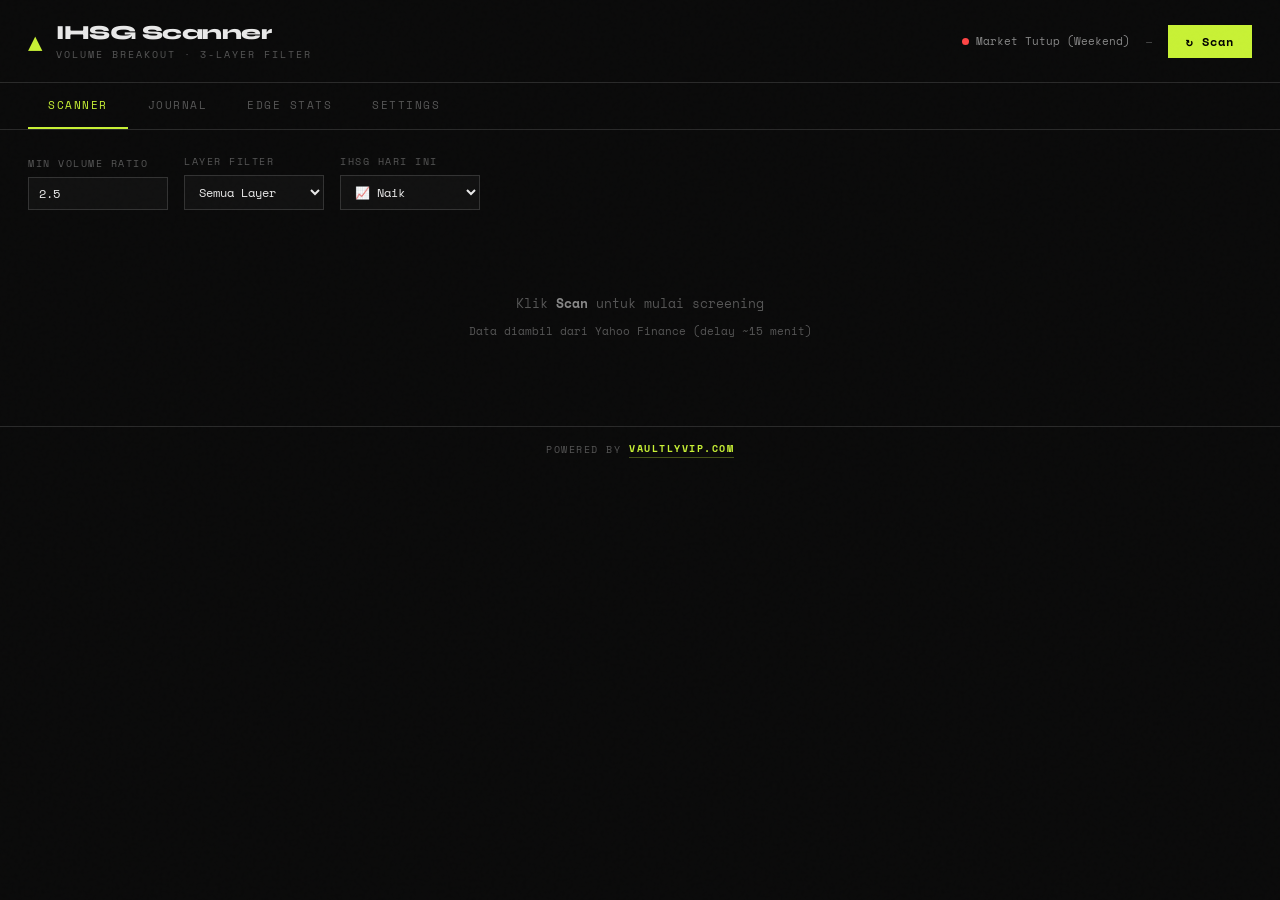
<file: index.html>
<!DOCTYPE html>
<html lang="id">
<head>
  <meta charset="UTF-8" />
  <meta name="viewport" content="width=device-width, initial-scale=1.0" />
  <title>IHSG Scanner — Volume Breakout</title>
  <link rel="preconnect" href="https://fonts.googleapis.com" />
  <link href="https://fonts.googleapis.com/css2?family=Space+Mono:wght@400;700&family=Syne:wght@400;600;800&display=swap" rel="stylesheet" />
  <link rel="stylesheet" href="style.css" />
</head>
<body>

  <div class="grain"></div>

  <header>
    <div class="header-left">
      <span class="logo-mark">▲</span>
      <div>
        <h1>IHSG Scanner</h1>
        <p class="subtitle">Volume Breakout · 3-Layer Filter</p>
      </div>
    </div>
    <div class="header-right">
      <div class="market-status" id="marketStatus">
        <span class="dot"></span>
        <span id="marketStatusText">Checking...</span>
      </div>
      <div class="last-update" id="lastUpdate">—</div>
      <button class="btn-refresh" id="btnRefresh" onclick="runScanner()">
        <span id="refreshIcon">↻</span> Scan
      </button>
    </div>
  </header>

  <nav class="tab-nav">
    <button class="tab active" onclick="switchTab('scanner')">Scanner</button>
    <button class="tab" onclick="switchTab('journal')">Journal</button>
    <button class="tab" onclick="switchTab('edge')">Edge Stats</button>
    <button class="tab" onclick="switchTab('settings')">Settings</button>
  </nav>

  <!-- SCANNER TAB -->
  <div class="tab-content active" id="tab-scanner">
    <div class="filter-bar">
      <div class="filter-group">
        <label>Min Volume Ratio</label>
        <input type="number" id="minVolumeRatio" value="2.5" step="0.1" min="1" />
      </div>
      <div class="filter-group">
        <label>Layer Filter</label>
        <select id="layerFilter">
          <option value="all">Semua Layer</option>
          <option value="3">✅✅✅ 3 Layer</option>
          <option value="2">✅✅ Min 2 Layer</option>
          <option value="1">✅ Min 1 Layer</option>
        </select>
      </div>
      <div class="filter-group">
        <label>IHSG Hari Ini</label>
        <select id="ihsgContext">
          <option value="up">📈 Naik</option>
          <option value="down">📉 Turun</option>
          <option value="flat">➡️ Flat</option>
        </select>
      </div>
    </div>

    <div class="scanner-grid" id="scannerGrid">
      <div class="empty-state">
        <p>Klik <strong>Scan</strong> untuk mulai screening</p>
        <p class="hint">Data diambil dari Yahoo Finance (delay ~15 menit)</p>
      </div>
    </div>
  </div>

  <!-- JOURNAL TAB -->
  <div class="tab-content" id="tab-journal">
    <div class="journal-form">
      <h2>Log Trade</h2>
      <div class="form-row">
        <div class="form-group">
          <label>Ticker</label>
          <input type="text" id="jTicker" placeholder="BBCA" />
        </div>
        <div class="form-group">
          <label>Tanggal</label>
          <input type="date" id="jDate" />
        </div>
        <div class="form-group">
          <label>Entry Price</label>
          <input type="number" id="jEntry" placeholder="0" />
        </div>
        <div class="form-group">
          <label>Exit Price</label>
          <input type="number" id="jExit" placeholder="0" />
        </div>
      </div>
      <div class="form-row">
        <div class="form-group">
          <label>Layer Terpenuhi</label>
          <select id="jLayers">
            <option value="L1+L2+L3">L1 + L2 + L3</option>
            <option value="L1+L2">L1 + L2</option>
            <option value="L1+L3">L1 + L3</option>
            <option value="L1">L1 saja</option>
          </select>
        </div>
        <div class="form-group">
          <label>Volume Ratio saat masuk</label>
          <input type="number" id="jVolRatio" placeholder="2.5" step="0.1" />
        </div>
        <div class="form-group">
          <label>IHSG saat itu</label>
          <select id="jIhsg">
            <option value="up">Naik</option>
            <option value="down">Turun</option>
            <option value="flat">Flat</option>
          </select>
        </div>
      </div>
      <div class="form-group full-width">
        <label>Catatan</label>
        <textarea id="jNotes" placeholder="Kenapa lo masuk? Apa yang terjadi? Pelajaran apa?"></textarea>
      </div>
      <button class="btn-primary" onclick="logTrade()">Simpan Trade</button>
    </div>

    <div class="journal-list" id="journalList">
      <div class="empty-state">Belum ada trade yang dicatat.</div>
    </div>
  </div>

  <!-- EDGE STATS TAB -->
  <div class="tab-content" id="tab-edge">
    <div class="edge-grid" id="edgeGrid">
      <div class="empty-state">Log minimal 10 trade untuk melihat edge statistics.</div>
    </div>
  </div>

  <!-- SETTINGS TAB -->
  <div class="tab-content" id="tab-settings">
    <div class="settings-section">
      <h2>Tambah Ticker Manual</h2>
      <p class="hint">Saham di luar LQ45 yang ingin lo pantau</p>
      <div class="ticker-input-row">
        <input type="text" id="newTicker" placeholder="Contoh: GOTO" />
        <button class="btn-primary" onclick="addCustomTicker()">Tambah</button>
      </div>
      <div class="custom-tickers" id="customTickers"></div>
    </div>

    <div class="settings-section">
      <h2>Google Sheets Integration</h2>
      <p class="hint">Paste URL Google Apps Script lo di sini untuk sync journal ke cloud</p>
      <input type="text" id="sheetsUrl" placeholder="https://script.google.com/macros/s/..." />
      <button class="btn-primary" onclick="saveSheetsUrl()">Simpan URL</button>
      <div id="sheetsStatus" class="sheets-status"></div>
    </div>

    <div class="settings-section">
      <h2>LQ45 Default List</h2>
      <p class="hint">Ini daftar saham yang di-scan secara default</p>
      <div class="ticker-grid" id="defaultTickers"></div>
    </div>

    <div class="settings-section danger-zone">
      <h2>Reset Data</h2>
      <p class="hint">Hapus semua data journal dari browser ini</p>
      <button class="btn-danger" onclick="resetData()">Reset Semua Data</button>
    </div>
  </div>

  <script src="stocks.js"></script>
  <script src="scanner.js"></script>
  <script src="journal.js"></script>
  <script src="sheets.js"></script>
  <script src="app.js"></script>

  <footer style="
    border-top: 1px solid #2a2a2a;
    padding: 14px 28px;
    display: flex;
    align-items: center;
    justify-content: center;
    gap: 8px;
    background: #0a0a0a;
    font-family: 'Space Mono', monospace;
    font-size: 10px;
    color: #555;
    letter-spacing: 1.5px;
    text-transform: uppercase;
  ">
    <span>Powered by</span>
    <a
      href="https://vaultlyvip.com"
      target="_blank"
      rel="noopener noreferrer"
      style="
        color: #c8f135;
        text-decoration: none;
        font-weight: 700;
        letter-spacing: 1.5px;
        border-bottom: 1px solid rgba(200,241,53,0.3);
        padding-bottom: 1px;
        transition: color 0.15s, border-color 0.15s;
      "
      onmouseover="this.style.color='#a8d020';this.style.borderColor='rgba(168,208,32,0.5)'"
      onmouseout="this.style.color='#c8f135';this.style.borderColor='rgba(200,241,53,0.3)'"
    >VaultlyVIP.com</a>
  </footer>

</body>
</html>
</file>
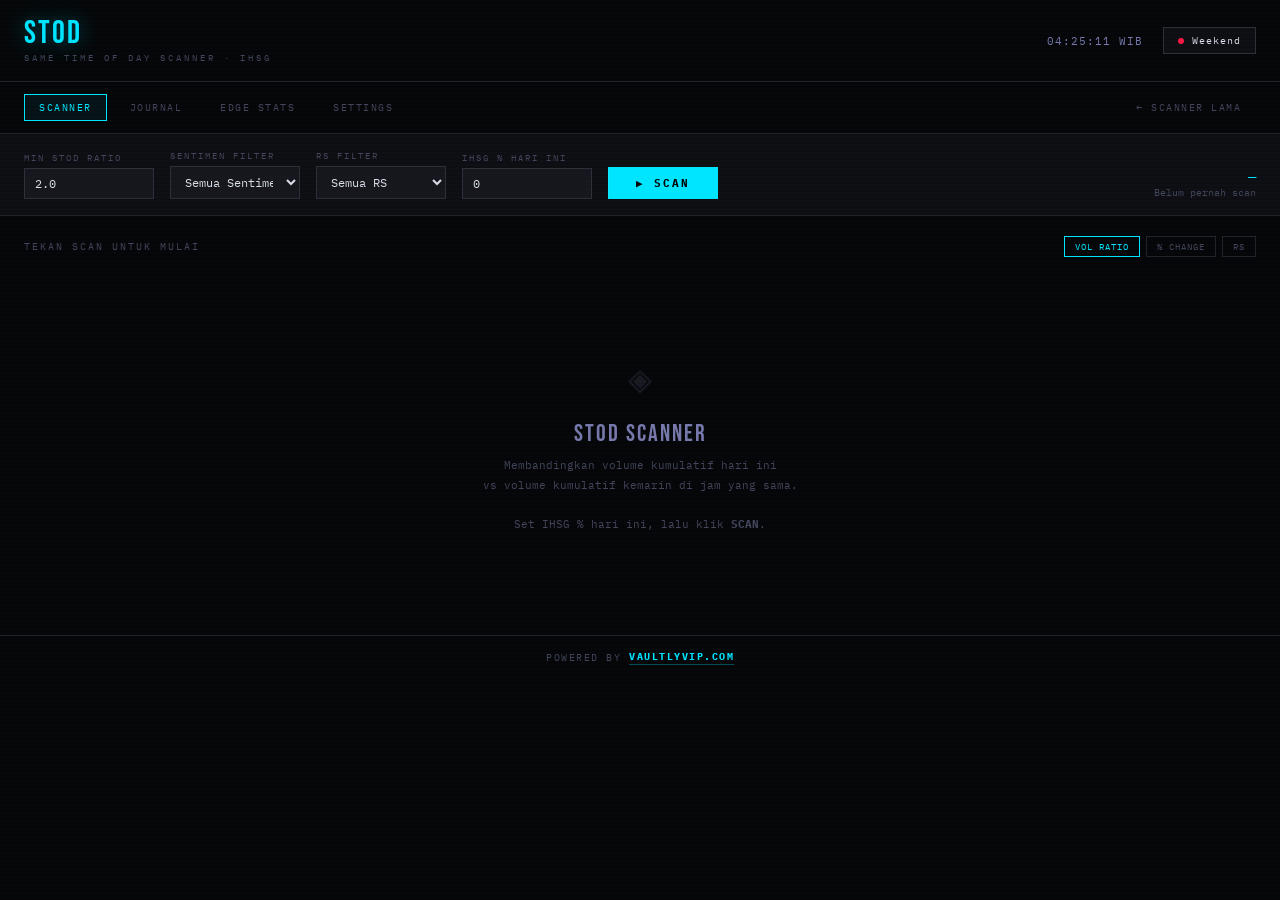
<file: stod.html>
<!DOCTYPE html>
<html lang="id">
<head>
  <meta charset="UTF-8" />
  <meta name="viewport" content="width=device-width, initial-scale=1.0" />
  <title>STOD Scanner — Same Time of Day</title>
  <link rel="preconnect" href="https://fonts.googleapis.com" />
  <link href="https://fonts.googleapis.com/css2?family=IBM+Plex+Mono:wght@400;500;700&family=Bebas+Neue&display=swap" rel="stylesheet" />
  <style>
    :root {
      --bg: #060608;
      --bg2: #0e0e12;
      --bg3: #16161c;
      --bg4: #1e1e26;
      --border: #222228;
      --border2: #2e2e38;
      --text: #dddde8;
      --text2: #7777aa;
      --text3: #44445a;
      --accent: #00e5ff;
      --accent2: #00b8cc;
      --green: #00e676;
      --green2: #004d2a;
      --red: #ff1744;
      --red2: #4d0012;
      --yellow: #ffd600;
      --yellow2: #4d4000;
      --orange: #ff6d00;
      --purple: #d500f9;
      --font: 'IBM Plex Mono', monospace;
      --font-display: 'Bebas Neue', sans-serif;
    }

    * { box-sizing: border-box; margin: 0; padding: 0; }

    body {
      background: var(--bg);
      color: var(--text);
      font-family: var(--font);
      font-size: 12px;
      min-height: 100vh;
      overflow-x: hidden;
    }

    /* SCANLINE EFFECT */
    body::before {
      content: '';
      position: fixed;
      inset: 0;
      background: repeating-linear-gradient(
        0deg,
        transparent,
        transparent 2px,
        rgba(0,229,255,0.015) 2px,
        rgba(0,229,255,0.015) 4px
      );
      pointer-events: none;
      z-index: 999;
    }

    /* HEADER */
    header {
      display: flex;
      align-items: center;
      justify-content: space-between;
      padding: 18px 24px;
      border-bottom: 1px solid var(--border);
      background: var(--bg);
      position: sticky;
      top: 0;
      z-index: 100;
    }

    .header-left { display: flex; align-items: center; gap: 16px; }

    .logo {
      font-family: var(--font-display);
      font-size: 32px;
      color: var(--accent);
      letter-spacing: 2px;
      line-height: 1;
      text-shadow: 0 0 20px rgba(0,229,255,0.4);
    }

    .logo-sub {
      font-size: 9px;
      color: var(--text3);
      letter-spacing: 3px;
      text-transform: uppercase;
      margin-top: 2px;
    }

    .header-right {
      display: flex;
      align-items: center;
      gap: 20px;
    }

    .market-pill {
      display: flex;
      align-items: center;
      gap: 8px;
      background: var(--bg2);
      border: 1px solid var(--border2);
      padding: 6px 14px;
      font-size: 10px;
      letter-spacing: 1px;
    }

    .pulse-dot {
      width: 6px;
      height: 6px;
      border-radius: 50%;
      background: var(--text3);
    }
    .pulse-dot.live {
      background: var(--green);
      box-shadow: 0 0 8px var(--green);
      animation: blink 1.5s infinite;
    }
    .pulse-dot.closed { background: var(--red); }
    .pulse-dot.pre { background: var(--yellow); }

    @keyframes blink {
      0%, 100% { opacity: 1; }
      50% { opacity: 0.3; }
    }

    .clock {
      font-size: 11px;
      color: var(--text2);
      letter-spacing: 1px;
    }

    /* NAV */
    .nav-bar {
      display: flex;
      align-items: center;
      justify-content: space-between;
      padding: 12px 24px;
      border-bottom: 1px solid var(--border);
      background: var(--bg);
    }

    .nav-links { display: flex; gap: 8px; }

    .nav-link {
      font-size: 10px;
      letter-spacing: 1.5px;
      text-transform: uppercase;
      color: var(--text3);
      text-decoration: none;
      padding: 6px 14px;
      border: 1px solid transparent;
      transition: all 0.15s;
      cursor: pointer;
      background: none;
      font-family: var(--font);
    }

    .nav-link:hover { color: var(--text2); border-color: var(--border2); }
    .nav-link.active { color: var(--accent); border-color: var(--accent); background: rgba(0,229,255,0.05); }

    /* CONTROLS */
    .controls {
      display: flex;
      align-items: flex-end;
      gap: 16px;
      padding: 16px 24px;
      background: var(--bg2);
      border-bottom: 1px solid var(--border);
      flex-wrap: wrap;
    }

    .ctrl-group {
      display: flex;
      flex-direction: column;
      gap: 5px;
    }

    .ctrl-label {
      font-size: 9px;
      color: var(--text3);
      letter-spacing: 2px;
      text-transform: uppercase;
    }

    .ctrl-group input,
    .ctrl-group select {
      background: var(--bg3);
      border: 1px solid var(--border2);
      color: var(--text);
      font-family: var(--font);
      font-size: 12px;
      padding: 7px 10px;
      outline: none;
      width: 130px;
      transition: border-color 0.15s;
    }

    .ctrl-group input:focus,
    .ctrl-group select:focus { border-color: var(--accent); }

    .btn-scan {
      background: var(--accent);
      color: #000;
      border: none;
      padding: 9px 28px;
      font-family: var(--font);
      font-size: 11px;
      font-weight: 700;
      letter-spacing: 2px;
      text-transform: uppercase;
      cursor: pointer;
      transition: all 0.15s;
      position: relative;
      overflow: hidden;
    }

    .btn-scan::before {
      content: '';
      position: absolute;
      inset: 0;
      background: rgba(255,255,255,0.2);
      transform: translateX(-100%);
      transition: transform 0.3s;
    }

    .btn-scan:hover::before { transform: translateX(0); }
    .btn-scan:hover { background: var(--accent2); }
    .btn-scan.loading { opacity: 0.5; cursor: not-allowed; }

    .scan-meta {
      margin-left: auto;
      text-align: right;
    }

    .scan-meta .scan-time {
      font-size: 10px;
      color: var(--text3);
    }

    .scan-meta .scan-count {
      font-size: 14px;
      color: var(--accent);
      font-weight: 700;
    }

    /* PROGRESS */
    .progress-bar {
      height: 2px;
      background: var(--border);
      display: none;
    }

    .progress-fill {
      height: 100%;
      background: var(--accent);
      width: 0%;
      transition: width 0.3s ease;
      box-shadow: 0 0 8px var(--accent);
    }

    /* MAIN CONTENT */
    .main { padding: 20px 24px; }

    /* TAB PANELS */
    .panel { display: none; }
    .panel.active { display: block; }

    /* RESULTS GRID */
    .results-header {
      display: flex;
      align-items: center;
      justify-content: space-between;
      margin-bottom: 14px;
    }

    .results-title {
      font-size: 10px;
      color: var(--text3);
      letter-spacing: 2px;
      text-transform: uppercase;
    }

    .sort-btns { display: flex; gap: 6px; }

    .sort-btn {
      background: none;
      border: 1px solid var(--border);
      color: var(--text3);
      font-family: var(--font);
      font-size: 9px;
      letter-spacing: 1px;
      padding: 4px 10px;
      cursor: pointer;
      transition: all 0.15s;
      text-transform: uppercase;
    }

    .sort-btn:hover, .sort-btn.active {
      border-color: var(--accent);
      color: var(--accent);
    }

    .results-grid {
      display: grid;
      grid-template-columns: repeat(auto-fill, minmax(320px, 1fr));
      gap: 10px;
    }

    /* STOCK CARD */
    .scard {
      background: var(--bg2);
      border: 1px solid var(--border);
      padding: 0;
      overflow: hidden;
      transition: border-color 0.2s, transform 0.2s;
      animation: cardIn 0.4s ease forwards;
      opacity: 0;
      transform: translateY(10px);
      cursor: default;
    }

    @keyframes cardIn {
      to { opacity: 1; transform: translateY(0); }
    }

    .scard:hover { border-color: var(--border2); transform: translateY(-2px); }

    /* Sentiment border */
    .scard.buying { border-top: 2px solid var(--green); }
    .scard.accumulation { border-top: 2px solid var(--yellow); }
    .scard.selling { border-top: 2px solid var(--red); }
    .scard.distribution { border-top: 2px solid var(--purple); }

    .scard-top {
      display: flex;
      justify-content: space-between;
      align-items: flex-start;
      padding: 14px 16px 10px;
    }

    .scard-ticker {
      font-family: var(--font-display);
      font-size: 28px;
      color: var(--text);
      letter-spacing: 1px;
      line-height: 1;
    }

    .scard-name {
      font-size: 10px;
      color: var(--text3);
      margin-top: 3px;
      max-width: 160px;
      overflow: hidden;
      text-overflow: ellipsis;
      white-space: nowrap;
    }

    .scard-sector {
      font-size: 8px;
      color: var(--text3);
      letter-spacing: 1.5px;
      text-transform: uppercase;
      margin-top: 2px;
    }

    .scard-price-block { text-align: right; }

    .scard-price {
      font-size: 16px;
      font-weight: 700;
      color: var(--text);
    }

    .scard-change {
      font-size: 12px;
      font-weight: 700;
      margin-top: 2px;
    }

    .scard-change.up { color: var(--green); }
    .scard-change.down { color: var(--red); }
    .scard-change.flat { color: var(--text2); }

    /* SENTIMENT BADGE */
    .sentiment-bar {
      padding: 8px 16px;
      display: flex;
      align-items: center;
      justify-content: space-between;
      border-top: 1px solid var(--border);
      border-bottom: 1px solid var(--border);
    }

    .sentiment-badge {
      font-size: 11px;
      font-weight: 700;
      letter-spacing: 1px;
      display: flex;
      align-items: center;
      gap: 6px;
    }

    .sentiment-badge.buying { color: var(--green); }
    .sentiment-badge.accumulation { color: var(--yellow); }
    .sentiment-badge.selling { color: var(--red); }
    .sentiment-badge.distribution { color: var(--purple); }

    .signal-badge {
      font-size: 9px;
      letter-spacing: 1px;
      padding: 2px 8px;
      border: 1px solid;
    }

    .signal-badge.reversal { color: var(--accent); border-color: var(--accent); background: rgba(0,229,255,0.08); }
    .signal-badge.continuation { color: var(--green); border-color: var(--green); background: rgba(0,230,118,0.08); }
    .signal-badge.fading { color: var(--orange); border-color: var(--orange); background: rgba(255,109,0,0.08); }

    /* METRICS ROW */
    .metrics-row {
      display: grid;
      grid-template-columns: repeat(4, 1fr);
      border-bottom: 1px solid var(--border);
    }

    .metric-cell {
      padding: 10px 12px;
      border-right: 1px solid var(--border);
    }

    .metric-cell:last-child { border-right: none; }

    .metric-cell .mlabel {
      font-size: 8px;
      color: var(--text3);
      letter-spacing: 1.5px;
      text-transform: uppercase;
      margin-bottom: 4px;
    }

    .metric-cell .mval {
      font-size: 13px;
      font-weight: 700;
      color: var(--text);
    }

    .metric-cell .mval.accent { color: var(--accent); }
    .metric-cell .mval.green { color: var(--green); }
    .metric-cell .mval.red { color: var(--red); }
    .metric-cell .mval.yellow { color: var(--yellow); }

    /* RS BAR */
    .rs-bar-container {
      padding: 8px 16px;
      border-bottom: 1px solid var(--border);
      display: flex;
      align-items: center;
      gap: 10px;
    }

    .rs-label {
      font-size: 9px;
      color: var(--text3);
      letter-spacing: 1px;
      text-transform: uppercase;
      white-space: nowrap;
      width: 80px;
    }

    .rs-track {
      flex: 1;
      height: 4px;
      background: var(--bg4);
      position: relative;
    }

    .rs-fill {
      position: absolute;
      top: 0;
      height: 100%;
      transition: width 0.6s ease;
    }

    .rs-fill.positive { background: var(--green); left: 50%; }
    .rs-fill.negative { background: var(--red); right: 50%; }

    .rs-center {
      position: absolute;
      left: 50%;
      top: -3px;
      width: 1px;
      height: 10px;
      background: var(--border2);
    }

    .rs-value {
      font-size: 11px;
      font-weight: 700;
      width: 50px;
      text-align: right;
    }

    .rs-value.positive { color: var(--green); }
    .rs-value.negative { color: var(--red); }
    .rs-value.neutral { color: var(--text2); }

    /* STOD COMPARISON */
    .stod-row {
      padding: 8px 16px;
      display: flex;
      align-items: center;
      gap: 8px;
      border-bottom: 1px solid var(--border);
    }

    .stod-label {
      font-size: 9px;
      color: var(--text3);
      letter-spacing: 1px;
      width: 80px;
      text-transform: uppercase;
    }

    .stod-bars {
      flex: 1;
      display: flex;
      flex-direction: column;
      gap: 4px;
    }

    .stod-bar-row {
      display: flex;
      align-items: center;
      gap: 6px;
    }

    .stod-bar-label {
      font-size: 8px;
      color: var(--text3);
      width: 45px;
      text-align: right;
    }

    .stod-bar-track {
      flex: 1;
      height: 5px;
      background: var(--bg4);
      position: relative;
      overflow: hidden;
    }

    .stod-bar-fill {
      height: 100%;
      position: absolute;
      left: 0;
      top: 0;
      transition: width 0.8s ease;
    }

    .stod-bar-fill.today { background: var(--accent); box-shadow: 0 0 6px rgba(0,229,255,0.4); }
    .stod-bar-fill.yesterday { background: var(--text3); }

    .stod-ratio {
      font-size: 13px;
      font-weight: 700;
      color: var(--accent);
      width: 45px;
      text-align: right;
    }

    /* CARD FOOTER */
    .scard-footer {
      padding: 8px 16px;
      display: flex;
      justify-content: space-between;
      align-items: center;
    }

    .layer-dots {
      display: flex;
      gap: 5px;
      align-items: center;
    }

    .ldot {
      width: 8px;
      height: 8px;
      border-radius: 50%;
      border: 1px solid var(--border2);
    }

    .ldot.pass { background: var(--green); border-color: var(--green); }
    .ldot.fail { background: var(--bg4); }
    .ldot.partial { background: var(--yellow); border-color: var(--yellow); }

    .ldot-label { font-size: 9px; color: var(--text3); margin-left: 4px; }

    .log-btn {
      background: transparent;
      border: 1px solid var(--border2);
      color: var(--text3);
      font-family: var(--font);
      font-size: 9px;
      letter-spacing: 1px;
      text-transform: uppercase;
      padding: 5px 12px;
      cursor: pointer;
      transition: all 0.15s;
    }

    .log-btn:hover { border-color: var(--accent); color: var(--accent); }

    /* EMPTY STATE */
    .empty {
      text-align: center;
      padding: 80px 20px;
      color: var(--text3);
      grid-column: 1 / -1;
    }

    .empty .e-icon {
      font-size: 40px;
      margin-bottom: 16px;
      opacity: 0.3;
    }

    .empty .e-title {
      font-family: var(--font-display);
      font-size: 24px;
      color: var(--text2);
      letter-spacing: 2px;
      margin-bottom: 8px;
    }

    .empty .e-sub { font-size: 11px; line-height: 1.8; }

    /* JOURNAL PANEL */
    .journal-form {
      background: var(--bg2);
      border: 1px solid var(--border);
      padding: 24px;
      margin-bottom: 20px;
    }

    .jform-title {
      font-family: var(--font-display);
      font-size: 20px;
      letter-spacing: 2px;
      color: var(--accent);
      margin-bottom: 16px;
    }

    .jform-row {
      display: flex;
      gap: 14px;
      margin-bottom: 12px;
      flex-wrap: wrap;
    }

    .jform-group {
      display: flex;
      flex-direction: column;
      gap: 5px;
      flex: 1;
      min-width: 110px;
    }

    .jform-group.wide { flex: 2; }

    .jform-group label {
      font-size: 9px;
      color: var(--text3);
      letter-spacing: 2px;
      text-transform: uppercase;
    }

    .jform-group input,
    .jform-group select,
    .jform-group textarea {
      background: var(--bg3);
      border: 1px solid var(--border2);
      color: var(--text);
      font-family: var(--font);
      font-size: 12px;
      padding: 8px 10px;
      outline: none;
      transition: border-color 0.15s;
    }

    .jform-group textarea { min-height: 60px; resize: vertical; }
    .jform-group input:focus,
    .jform-group select:focus,
    .jform-group textarea:focus { border-color: var(--accent); }

    .jform-submit {
      background: var(--accent);
      color: #000;
      border: none;
      padding: 9px 24px;
      font-family: var(--font);
      font-size: 10px;
      font-weight: 700;
      letter-spacing: 2px;
      text-transform: uppercase;
      cursor: pointer;
      margin-top: 8px;
      transition: background 0.15s;
    }

    .jform-submit:hover { background: var(--accent2); }

    /* JOURNAL LIST */
    .journal-entries { display: flex; flex-direction: column; gap: 6px; }

    .jentry {
      background: var(--bg2);
      border: 1px solid var(--border);
      padding: 12px 16px;
      display: grid;
      grid-template-columns: 70px 1fr 100px 80px 70px 30px;
      align-items: center;
      gap: 12px;
      animation: cardIn 0.3s ease forwards;
    }

    .jentry-ticker {
      font-family: var(--font-display);
      font-size: 20px;
      color: var(--text);
      letter-spacing: 1px;
    }

    .jentry-info { font-size: 10px; color: var(--text3); line-height: 1.6; }

    .jentry-sentiment {
      font-size: 10px;
      font-weight: 700;
    }

    .jentry-pnl {
      font-size: 14px;
      font-weight: 700;
      text-align: right;
    }

    .jentry-pnl.profit { color: var(--green); }
    .jentry-pnl.loss { color: var(--red); }

    .jentry-layers { font-size: 10px; color: var(--text2); }

    .jentry-del {
      background: none;
      border: 1px solid var(--border);
      color: var(--text3);
      font-size: 12px;
      cursor: pointer;
      padding: 3px 7px;
      transition: all 0.15s;
    }

    .jentry-del:hover { border-color: var(--red); color: var(--red); }

    /* EDGE PANEL */
    .edge-grid {
      display: grid;
      grid-template-columns: repeat(auto-fill, minmax(260px, 1fr));
      gap: 14px;
    }

    .ecard {
      background: var(--bg2);
      border: 1px solid var(--border);
      padding: 20px;
    }

    .ecard-title {
      font-size: 9px;
      color: var(--text3);
      letter-spacing: 2px;
      text-transform: uppercase;
      margin-bottom: 14px;
    }

    .erow {
      display: flex;
      justify-content: space-between;
      align-items: center;
      padding: 6px 0;
      border-bottom: 1px solid var(--border);
    }

    .erow:last-child { border-bottom: none; }
    .erow-label { font-size: 11px; color: var(--text2); }

    .erow-val {
      font-size: 14px;
      font-weight: 700;
    }

    .erow-val.pos { color: var(--green); }
    .erow-val.neg { color: var(--red); }
    .erow-val.neu { color: var(--text); }

    .ebar {
      height: 3px;
      background: var(--bg4);
      margin-top: 10px;
      overflow: hidden;
    }

    .ebar-fill {
      height: 100%;
      background: var(--green);
      transition: width 0.8s ease;
    }

    /* SETTINGS PANEL */
    .settings-block {
      background: var(--bg2);
      border: 1px solid var(--border);
      padding: 24px;
      margin-bottom: 14px;
    }

    .settings-block h3 {
      font-family: var(--font-display);
      font-size: 18px;
      letter-spacing: 2px;
      color: var(--text);
      margin-bottom: 6px;
    }

    .settings-block .sdesc {
      font-size: 10px;
      color: var(--text3);
      margin-bottom: 14px;
      line-height: 1.6;
    }

    .sticker-row {
      display: flex;
      gap: 8px;
      margin-bottom: 12px;
    }

    .sticker-row input {
      background: var(--bg3);
      border: 1px solid var(--border2);
      color: var(--text);
      font-family: var(--font);
      font-size: 12px;
      padding: 7px 10px;
      outline: none;
      width: 180px;
      text-transform: uppercase;
    }

    .sticker-row input:focus { border-color: var(--accent); }

    .sbtn {
      background: var(--accent);
      color: #000;
      border: none;
      padding: 7px 18px;
      font-family: var(--font);
      font-size: 10px;
      font-weight: 700;
      letter-spacing: 1px;
      cursor: pointer;
      text-transform: uppercase;
    }

    .sbtn:hover { background: var(--accent2); }

    .sbtn-danger {
      background: transparent;
      border: 1px solid var(--red);
      color: var(--red);
      padding: 7px 18px;
      font-family: var(--font);
      font-size: 10px;
      font-weight: 700;
      letter-spacing: 1px;
      cursor: pointer;
      text-transform: uppercase;
      transition: all 0.15s;
    }

    .sbtn-danger:hover { background: var(--red); color: #000; }

    .custom-tags {
      display: flex;
      flex-wrap: wrap;
      gap: 6px;
      margin-top: 10px;
    }

    .ctag {
      background: var(--bg3);
      border: 1px solid var(--border2);
      padding: 3px 10px;
      font-size: 10px;
      color: var(--accent);
      display: flex;
      align-items: center;
      gap: 8px;
    }

    .ctag button {
      background: none;
      border: none;
      color: var(--text3);
      cursor: pointer;
      font-size: 13px;
      line-height: 1;
      padding: 0;
    }

    .ctag button:hover { color: var(--red); }

    .lq-chips {
      display: flex;
      flex-wrap: wrap;
      gap: 5px;
      margin-top: 10px;
    }

    .lq-chip {
      background: var(--bg3);
      border: 1px solid var(--border);
      padding: 2px 8px;
      font-size: 9px;
      color: var(--text3);
    }

    .sheets-input {
      background: var(--bg3);
      border: 1px solid var(--border2);
      color: var(--text);
      font-family: var(--font);
      font-size: 11px;
      padding: 8px 10px;
      outline: none;
      width: 100%;
      margin-bottom: 10px;
    }

    .sheets-input:focus { border-color: var(--accent); }

    .sheets-status {
      font-size: 10px;
      padding: 6px 10px;
      margin-top: 6px;
    }

    .sheets-status.ok { color: var(--green); background: rgba(0,230,118,0.07); border: 1px solid rgba(0,230,118,0.2); }
    .sheets-status.err { color: var(--red); background: rgba(255,23,68,0.07); border: 1px solid rgba(255,23,68,0.2); }

    /* TOAST */
    .toast {
      position: fixed;
      bottom: 20px;
      right: 20px;
      background: var(--bg2);
      border: 1px solid var(--border2);
      padding: 10px 18px;
      font-size: 11px;
      z-index: 9999;
      animation: toastIn 0.3s ease;
      max-width: 320px;
      letter-spacing: 0.5px;
    }

    .toast.success { border-left: 3px solid var(--green); color: var(--green); }
    .toast.error { border-left: 3px solid var(--red); color: var(--red); }
    .toast.info { border-left: 3px solid var(--accent); color: var(--accent); }

    @keyframes toastIn {
      from { transform: translateX(20px); opacity: 0; }
      to { transform: translateX(0); opacity: 1; }
    }

    /* SCROLLBAR */
    ::-webkit-scrollbar { width: 3px; }
    ::-webkit-scrollbar-track { background: var(--bg); }
    ::-webkit-scrollbar-thumb { background: var(--border2); }

    @media (max-width: 600px) {
      header { padding: 12px 16px; }
      .controls { padding: 12px 16px; }
      .main { padding: 14px 16px; }
      .results-grid { grid-template-columns: 1fr; }
      .metrics-row { grid-template-columns: repeat(2, 1fr); }
      .jentry { grid-template-columns: 60px 1fr 60px 25px; }
    }
  </style>
</head>
<body>

  <header>
    <div class="header-left">
      <div>
        <div class="logo">STOD</div>
        <div class="logo-sub">Same Time of Day Scanner · IHSG</div>
      </div>
    </div>
    <div class="header-right">
      <div class="clock" id="clockDisplay">00:00:00 WIB</div>
      <div class="market-pill">
        <div class="pulse-dot" id="mDot"></div>
        <span id="mStatus">Checking...</span>
      </div>
    </div>
  </header>

  <nav class="nav-bar">
    <div class="nav-links">
      <button class="nav-link active" onclick="switchPanel('scanner')">Scanner</button>
      <button class="nav-link" onclick="switchPanel('journal')">Journal</button>
      <button class="nav-link" onclick="switchPanel('edge')">Edge Stats</button>
      <button class="nav-link" onclick="switchPanel('settings')">Settings</button>
    </div>
    <a href="index.html" class="nav-link" style="color:var(--text3)">← Scanner Lama</a>
  </nav>

  <div class="controls">
    <div class="ctrl-group">
      <div class="ctrl-label">Min STOD Ratio</div>
      <input type="number" id="minRatio" value="2.0" step="0.1" min="1.0" />
    </div>
    <div class="ctrl-group">
      <div class="ctrl-label">Sentimen Filter</div>
      <select id="sentFilter">
        <option value="all">Semua Sentimen</option>
        <option value="buying">🟢 Buying Pressure</option>
        <option value="accumulation">🟡 Accumulation</option>
        <option value="selling">🔴 Selling Pressure</option>
        <option value="distribution">⚫ Distribution</option>
      </select>
    </div>
    <div class="ctrl-group">
      <div class="ctrl-label">RS Filter</div>
      <select id="rsFilter">
        <option value="all">Semua RS</option>
        <option value="outperform">💪 Outperform saja</option>
        <option value="positive">RS Positif</option>
      </select>
    </div>
    <div class="ctrl-group">
      <div class="ctrl-label">IHSG % hari ini</div>
      <input type="number" id="ihsgPct" value="0" step="0.01" placeholder="0.00" />
    </div>
    <button class="btn-scan" id="btnScan" onclick="runSTOD()">
      ▶ SCAN
    </button>
    <div class="scan-meta">
      <div class="scan-count" id="scanCount">—</div>
      <div class="scan-time" id="scanTime">Belum pernah scan</div>
    </div>
  </div>

  <div class="progress-bar" id="progressBar">
    <div class="progress-fill" id="progressFill"></div>
  </div>

  <div class="main">

    <!-- SCANNER PANEL -->
    <div class="panel active" id="panel-scanner">
      <div class="results-header">
        <div class="results-title" id="resultsTitle">Tekan SCAN untuk mulai</div>
        <div class="sort-btns">
          <button class="sort-btn active" onclick="sortResults('ratio')" id="sort-ratio">Vol Ratio</button>
          <button class="sort-btn" onclick="sortResults('change')" id="sort-change">% Change</button>
          <button class="sort-btn" onclick="sortResults('rs')" id="sort-rs">RS</button>
        </div>
      </div>
      <div class="results-grid" id="resultsGrid">
        <div class="empty">
          <div class="e-icon">◈</div>
          <div class="e-title">STOD SCANNER</div>
          <div class="e-sub">
            Membandingkan volume kumulatif hari ini<br>
            vs volume kumulatif kemarin di jam yang sama.<br><br>
            Set IHSG % hari ini, lalu klik <strong>SCAN</strong>.
          </div>
        </div>
      </div>
    </div>

    <!-- JOURNAL PANEL -->
    <div class="panel" id="panel-journal">
      <div class="journal-form">
        <div class="jform-title">LOG TRADE</div>
        <div class="jform-row">
          <div class="jform-group">
            <label>Ticker</label>
            <input type="text" id="jTicker" placeholder="BBCA" />
          </div>
          <div class="jform-group">
            <label>Tanggal</label>
            <input type="date" id="jDate" />
          </div>
          <div class="jform-group">
            <label>Entry</label>
            <input type="number" id="jEntry" placeholder="0" />
          </div>
          <div class="jform-group">
            <label>Exit</label>
            <input type="number" id="jExit" placeholder="0" />
          </div>
        </div>
        <div class="jform-row">
          <div class="jform-group">
            <label>Sentimen saat masuk</label>
            <select id="jSentimen">
              <option value="buying">🟢 Buying Pressure</option>
              <option value="accumulation">🟡 Accumulation</option>
              <option value="selling">🔴 Selling Pressure</option>
              <option value="distribution">⚫ Distribution</option>
            </select>
          </div>
          <div class="jform-group">
            <label>STOD Ratio</label>
            <input type="number" id="jRatio" placeholder="2.5" step="0.1" />
          </div>
          <div class="jform-group">
            <label>RS vs IHSG</label>
            <input type="number" id="jRS" placeholder="1.5" step="0.1" />
          </div>
          <div class="jform-group">
            <label>Signal</label>
            <select id="jSignal">
              <option value="reversal">⚡ Reversal</option>
              <option value="continuation">🔥 Continuation</option>
              <option value="fading">⚠️ Fading</option>
              <option value="none">— None</option>
            </select>
          </div>
        </div>
        <div class="jform-row">
          <div class="jform-group wide">
            <label>Catatan</label>
            <textarea id="jNotes" placeholder="Kenapa masuk? Apa yang terjadi?"></textarea>
          </div>
        </div>
        <button class="jform-submit" onclick="logTrade()">SIMPAN TRADE</button>
      </div>
      <div class="journal-entries" id="journalEntries">
        <div class="empty" style="padding:40px 0">
          <div class="e-sub">Belum ada trade yang dicatat.</div>
        </div>
      </div>
    </div>

    <!-- EDGE PANEL -->
    <div class="panel" id="panel-edge">
      <div class="edge-grid" id="edgeGrid">
        <div class="empty" style="padding:60px 0;grid-column:1/-1">
          <div class="e-sub">Log minimal 5 trade untuk melihat edge statistics.</div>
        </div>
      </div>
    </div>

    <!-- SETTINGS PANEL -->
    <div class="panel" id="panel-settings">
      <div class="settings-block">
        <h3>TAMBAH TICKER MANUAL</h3>
        <div class="sdesc">Saham di luar LQ45 yang ingin lo pantau secara khusus.</div>
        <div class="sticker-row">
          <input type="text" id="newTicker" placeholder="Contoh: GOTO" />
          <button class="sbtn" onclick="addTicker()">+ Tambah</button>
        </div>
        <div class="custom-tags" id="customTags"></div>
      </div>

      <div class="settings-block">
        <h3>GOOGLE SHEETS SYNC</h3>
        <div class="sdesc">Paste URL Google Apps Script untuk backup journal ke cloud. Lihat SHEETS_SETUP.md untuk panduan lengkap.</div>
        <input type="text" class="sheets-input" id="sheetsUrl" placeholder="https://script.google.com/macros/s/..." />
        <button class="sbtn" onclick="saveSheets()">Simpan URL</button>
        <div class="sheets-status" id="sheetsStatus"></div>
      </div>

      <div class="settings-block">
        <h3>LQ45 DEFAULT LIST</h3>
        <div class="sdesc">45 saham paling liquid di IHSG yang di-scan secara default.</div>
        <div class="lq-chips" id="lqChips"></div>
      </div>

      <div class="settings-block" style="border-color:rgba(255,23,68,0.2)">
        <h3>RESET DATA</h3>
        <div class="sdesc">Hapus semua data journal dari browser ini. Tidak bisa di-undo.</div>
        <button class="sbtn-danger" onclick="resetAll()">Reset Semua Data</button>
      </div>
    </div>

  </div>

  <script>
  // ============================================
  // LQ45 LIST
  // ============================================
  const LQ45 = [
    { ticker: "AALI", name: "Astra Agro Lestari", sector: "Agriculture" },
    { ticker: "ADRO", name: "Adaro Energy", sector: "Mining" },
    { ticker: "AKRA", name: "AKR Corporindo", sector: "Trade" },
    { ticker: "AMRT", name: "Sumber Alfaria Trijaya", sector: "Trade" },
    { ticker: "ANTM", name: "Aneka Tambang", sector: "Mining" },
    { ticker: "ASII", name: "Astra International", sector: "Automotive" },
    { ticker: "BBCA", name: "Bank Central Asia", sector: "Finance" },
    { ticker: "BBNI", name: "Bank Negara Indonesia", sector: "Finance" },
    { ticker: "BBRI", name: "Bank Rakyat Indonesia", sector: "Finance" },
    { ticker: "BBTN", name: "Bank Tabungan Negara", sector: "Finance" },
    { ticker: "BFIN", name: "BFI Finance Indonesia", sector: "Finance" },
    { ticker: "BMRI", name: "Bank Mandiri", sector: "Finance" },
    { ticker: "BRIS", name: "Bank Syariah Indonesia", sector: "Finance" },
    { ticker: "BRPT", name: "Barito Pacific", sector: "Chemical" },
    { ticker: "CPIN", name: "Charoen Pokphand Indonesia", sector: "Agriculture" },
    { ticker: "EMTK", name: "Elang Mahkota Teknologi", sector: "Technology" },
    { ticker: "ESSA", name: "PT Essa Industries", sector: "Chemical" },
    { ticker: "EXCL", name: "XL Axiata", sector: "Telecom" },
    { ticker: "GGRM", name: "Gudang Garam", sector: "Consumer" },
    { ticker: "GOTO", name: "GoTo Gojek Tokopedia", sector: "Technology" },
    { ticker: "HMSP", name: "HM Sampoerna", sector: "Consumer" },
    { ticker: "HRUM", name: "Harum Energy", sector: "Mining" },
    { ticker: "ICBP", name: "Indofood CBP Sukses Makmur", sector: "Consumer" },
    { ticker: "INCO", name: "Vale Indonesia", sector: "Mining" },
    { ticker: "INDF", name: "Indofood Sukses Makmur", sector: "Consumer" },
    { ticker: "INKP", name: "Indah Kiat Pulp & Paper", sector: "Industry" },
    { ticker: "INTP", name: "Indocement Tunggal Prakarsa", sector: "Industry" },
    { ticker: "ITMG", name: "Indo Tambangraya Megah", sector: "Mining" },
    { ticker: "JPFA", name: "Japfa Comfeed Indonesia", sector: "Agriculture" },
    { ticker: "JSMR", name: "Jasa Marga", sector: "Infrastructure" },
    { ticker: "KLBF", name: "Kalbe Farma", sector: "Health" },
    { ticker: "MAPI", name: "Mitra Adiperkasa", sector: "Trade" },
    { ticker: "MBMA", name: "Merdeka Battery Materials", sector: "Mining" },
    { ticker: "MDKA", name: "Merdeka Copper Gold", sector: "Mining" },
    { ticker: "MEDC", name: "Medco Energi Internasional", sector: "Energy" },
    { ticker: "MIKA", name: "Mitra Keluarga Karyasehat", sector: "Health" },
    { ticker: "MNCN", name: "Media Nusantara Citra", sector: "Media" },
    { ticker: "PGEO", name: "Pertamina Geothermal Energy", sector: "Energy" },
    { ticker: "PGAS", name: "Perusahaan Gas Negara", sector: "Energy" },
    { ticker: "PTBA", name: "Bukit Asam", sector: "Mining" },
    { ticker: "SMGR", name: "Semen Indonesia", sector: "Industry" },
    { ticker: "TBIG", name: "Tower Bersama Infrastructure", sector: "Infrastructure" },
    { ticker: "TLKM", name: "Telkom Indonesia", sector: "Telecom" },
    { ticker: "UNTR", name: "United Tractors", sector: "Automotive" },
    { ticker: "UNVR", name: "Unilever Indonesia", sector: "Consumer" },
  ];

  const PROXY = 'https://api.allorigins.win/raw?url=';
  const YF = 'https://query1.finance.yahoo.com/v8/finance/chart/';

  let scanData = [];
  let currentSort = 'ratio';
  let isScanning = false;

  // ============================================
  // UTILITY
  // ============================================

  function getAllTickers() {
    const custom = getCustom().map(t => ({ ticker: t, name: 'Custom', sector: 'Custom' }));
    return [...LQ45, ...custom];
  }

  function getCustom() {
    try { return JSON.parse(localStorage.getItem('stod_custom') || '[]'); } catch { return []; }
  }

  function saveCustom(list) { localStorage.setItem('stod_custom', JSON.stringify(list)); }

  function getJournal() {
    try { return JSON.parse(localStorage.getItem('stod_journal') || '[]'); } catch { return []; }
  }

  function saveJournal(j) { localStorage.setItem('stod_journal', JSON.stringify(j)); }

  function sleep(ms) { return new Promise(r => setTimeout(r, ms)); }

  function fmtPrice(p) {
    if (!p) return '—';
    return Math.round(p).toLocaleString('id-ID');
  }

  function fmtVol(v) {
    if (!v) return '—';
    if (v >= 1e9) return (v / 1e9).toFixed(1) + 'B';
    if (v >= 1e6) return (v / 1e6).toFixed(1) + 'M';
    if (v >= 1e3) return (v / 1e3).toFixed(0) + 'K';
    return String(v);
  }

  function showToast(msg, type = 'info') {
    document.querySelector('.toast')?.remove();
    const t = document.createElement('div');
    t.className = `toast ${type}`;
    t.textContent = msg;
    document.body.appendChild(t);
    setTimeout(() => {
      t.style.opacity = '0';
      t.style.transition = 'opacity 0.3s';
      setTimeout(() => t.remove(), 300);
    }, 3500);
  }

  // ============================================
  // MARKET STATUS + CLOCK
  // ============================================

  function updateClock() {
    const now = new Date();
    const wib = new Date(now.toLocaleString('en-US', { timeZone: 'Asia/Jakarta' }));
    const h = String(wib.getHours()).padStart(2, '0');
    const m = String(wib.getMinutes()).padStart(2, '0');
    const s = String(wib.getSeconds()).padStart(2, '0');
    document.getElementById('clockDisplay').textContent = `${h}:${m}:${s} WIB`;

    const total = wib.getHours() * 60 + wib.getMinutes();
    const day = wib.getDay();
    const dot = document.getElementById('mDot');
    const status = document.getElementById('mStatus');
    const isWeekday = day >= 1 && day <= 5;

    if (!isWeekday) {
      dot.className = 'pulse-dot closed';
      status.textContent = 'Weekend';
    } else if (total >= 8*60+55 && total < 9*60) {
      dot.className = 'pulse-dot pre';
      status.textContent = 'Pre-Open';
    } else if (total >= 9*60 && total < 11*60+30) {
      dot.className = 'pulse-dot live';
      status.textContent = 'Sesi 1 LIVE';
    } else if (total >= 11*60+30 && total < 13*60+30) {
      dot.className = 'pulse-dot pre';
      status.textContent = 'Jeda Siang';
    } else if (total >= 13*60+30 && total < 14*60+49) {
      dot.className = 'pulse-dot live';
      status.textContent = 'Sesi 2 LIVE';
    } else if (total >= 14*60+49 && total < 15*60) {
      dot.className = 'pulse-dot pre';
      status.textContent = 'Pre-Close';
    } else {
      dot.className = 'pulse-dot closed';
      status.textContent = 'Market Tutup';
    }
  }

  // ============================================
  // FETCH STOD DATA
  // ============================================

  async function fetchSTOD(ticker) {
    const sym = `${ticker}.JK`;
    // Fetch 2 days of 5-minute data
    const url = `${YF}${sym}?interval=5m&range=2d&includePrePost=false`;

    try {
      const res = await fetch(PROXY + encodeURIComponent(url));
      if (!res.ok) throw new Error('fetch failed');
      const data = await res.json();

      const result = data?.chart?.result?.[0];
      if (!result) return null;

      const meta = result.meta;
      const timestamps = result.timestamp || [];
      const volumes = result.indicators?.quote?.[0]?.volume || [];
      const closes = result.indicators?.quote?.[0]?.close || [];

      if (timestamps.length === 0) return null;

      // Current price & change
      const currentPrice = meta.regularMarketPrice;
      const prevClose = meta.previousClose || meta.chartPreviousClose;
      const pricePct = prevClose ? ((currentPrice - prevClose) / prevClose) * 100 : 0;

      // Split candles into today vs yesterday
      // Get current WIB time
      const nowWIB = new Date(new Date().toLocaleString('en-US', { timeZone: 'Asia/Jakarta' }));
      const todayStr = nowWIB.toISOString().split('T')[0];

      // Market open = 09:00 WIB = UTC+7, so UTC 02:00
      // Convert each timestamp to WIB date
      const toWIBDate = (ts) => {
        const d = new Date(ts * 1000);
        return new Date(d.toLocaleString('en-US', { timeZone: 'Asia/Jakarta' }));
      };

      const toWIBDateStr = (ts) => {
        const d = toWIBDate(ts);
        return d.toISOString().split('T')[0];
      };

      // Current WIB time in minutes since midnight
      const nowMinutes = nowWIB.getHours() * 60 + nowWIB.getMinutes();

      // Market open = 09:00 = 540 minutes
      const marketOpenMinutes = 9 * 60;

      // Minutes elapsed since market open (current candle boundary)
      // Exclude current incomplete candle: floor to previous complete 5-min boundary
      const minutesElapsed = nowMinutes - marketOpenMinutes;
      const completeCandles = Math.floor(minutesElapsed / 5);
      // Cutoff: only count candles up to this many minutes after 09:00
      const cutoffMinutes = marketOpenMinutes + (completeCandles * 5);

      let todayVol = 0;
      let yesterdayVol = 0;
      let todayCandleCount = 0;
      let yesterdayCandleCount = 0;

      timestamps.forEach((ts, i) => {
        const vol = volumes[i];
        if (!vol || vol === null) return;

        const wibDate = toWIBDate(ts);
        const dateStr = toWIBDateStr(ts);
        const candleMinutes = wibDate.getHours() * 60 + wibDate.getMinutes();

        // Only count candles within market hours (09:00 onwards)
        if (candleMinutes < marketOpenMinutes) return;

        if (dateStr === todayStr) {
          // Today: only count completed candles (before cutoff)
          if (candleMinutes < cutoffMinutes) {
            todayVol += vol;
            todayCandleCount++;
          }
        } else {
          // Yesterday: only count candles up to same cutoff time
          if (candleMinutes < cutoffMinutes) {
            yesterdayVol += vol;
            yesterdayCandleCount++;
          }
        }
      });

      if (yesterdayVol === 0 || todayCandleCount === 0) return null;

      const stodRatio = todayVol / yesterdayVol;

      // Yesterday price change (approximate from meta or last close of yesterday)
      // We use closes to get yesterday's last close for sentiment comparison
      const yesterdayCloses = [];
      timestamps.forEach((ts, i) => {
        const dateStr = toWIBDateStr(ts);
        if (dateStr !== todayStr && closes[i]) {
          yesterdayCloses.push(closes[i]);
        }
      });

      // Rough yesterday price movement
      const yFirstClose = yesterdayCloses[0] || null;
      const yLastClose = yesterdayCloses[yesterdayCloses.length - 1] || null;
      const yesterdayPct = (yFirstClose && yLastClose)
        ? ((yLastClose - yFirstClose) / yFirstClose) * 100
        : 0;

      return {
        ticker,
        currentPrice,
        prevClose,
        pricePct,
        todayVol,
        yesterdayVol,
        stodRatio,
        todayCandleCount,
        yesterdayCandleCount,
        yesterdayPct,
        cutoffMinutes,
        completeCandles,
      };
    } catch (err) {
      console.warn(`STOD fetch failed for ${ticker}:`, err.message);
      return null;
    }
  }

  // ============================================
  // SENTIMENT LABEL
  // ============================================

  function getSentiment(pricePct, todayVol, yesterdayVol) {
    if (pricePct > 1) return 'buying';
    if (pricePct >= -0.5) return 'accumulation';
    if (pricePct < -3) return 'distribution';
    return 'selling';
  }

  function getSentimentLabel(s) {
    const map = {
      buying: '🟢 BUYING PRESSURE',
      accumulation: '🟡 ACCUMULATION',
      selling: '🔴 SELLING PRESSURE',
      distribution: '⚫ DISTRIBUTION',
    };
    return map[s] || s;
  }

  function getSignal(todaySentiment, yesterdayPct) {
    const yesterdaySentiment = yesterdayPct > 0.5 ? 'buying'
      : yesterdayPct < -0.5 ? 'selling'
      : 'neutral';

    if (yesterdaySentiment === 'selling' && todaySentiment === 'buying') return 'reversal';
    if (yesterdaySentiment === 'buying' && todaySentiment === 'buying') return 'continuation';
    if (yesterdaySentiment === 'buying' && (todaySentiment === 'selling' || todaySentiment === 'distribution')) return 'fading';
    return null;
  }

  function getSignalLabel(s) {
    const map = {
      reversal: '⚡ REVERSAL SIGNAL',
      continuation: '🔥 MOMENTUM CONTINUATION',
      fading: '⚠️ MOMENTUM FADING',
    };
    return map[s] || null;
  }

  // ============================================
  // RELATIVE STRENGTH
  // ============================================

  function getRS(stockPct, ihsgPct) {
    if (ihsgPct === 0) return stockPct > 0 ? 99 : stockPct < 0 ? -99 : 0;
    return stockPct / ihsgPct;
  }

  function getRSLabel(rs) {
    if (rs > 1.5) return { label: '💪 OUTPERFORM', cls: 'green' };
    if (rs > 0.5) return { label: 'INLINE', cls: 'neu' };
    if (rs > 0) return { label: 'UNDERPERFORM', cls: 'yellow' };
    return { label: '❌ DIVERGE', cls: 'red' };
  }

  // ============================================
  // MAIN SCAN
  // ============================================

  async function runSTOD() {
    if (isScanning) return;
    isScanning = true;

    const btn = document.getElementById('btnScan');
    btn.textContent = '⟳ SCANNING...';
    btn.classList.add('loading');

    const progressBar = document.getElementById('progressBar');
    const progressFill = document.getElementById('progressFill');
    progressBar.style.display = 'block';
    progressFill.style.width = '0%';

    const minRatio = parseFloat(document.getElementById('minRatio').value) || 2.0;
    const sentFilter = document.getElementById('sentFilter').value;
    const rsFilter = document.getElementById('rsFilter').value;
    const ihsgPct = parseFloat(document.getElementById('ihsgPct').value) || 0;

    const tickers = getAllTickers();
    scanData = [];

    document.getElementById('resultsGrid').innerHTML = `
      <div class="empty">
        <div class="e-icon">◈</div>
        <div class="e-title">SCANNING</div>
        <div class="e-sub">Mengambil data ${tickers.length} saham dari Yahoo Finance...<br>Mohon tunggu ~${Math.ceil(tickers.length / 5 * 1.2)} detik</div>
      </div>`;

    const batchSize = 5;

    for (let i = 0; i < tickers.length; i += batchSize) {
      const batch = tickers.slice(i, i + batchSize);
      const results = await Promise.allSettled(batch.map(s => fetchSTOD(s.ticker)));

      results.forEach((r, idx) => {
        if (r.status === 'fulfilled' && r.value) {
          const d = r.value;
          const info = batch[idx];
          const sentiment = getSentiment(d.pricePct, d.todayVol, d.yesterdayVol);
          const signal = getSignal(sentiment, d.yesterdayPct);
          const rs = getRS(d.pricePct, ihsgPct);

          if (d.stodRatio >= minRatio) {
            scanData.push({ ...d, ...info, sentiment, signal, rs });
          }
        }
      });

      const pct = Math.min(((i + batchSize) / tickers.length) * 100, 100);
      progressFill.style.width = pct + '%';

      if (i + batchSize < tickers.length) await sleep(700);
    }

    progressFill.style.width = '100%';
    setTimeout(() => { progressBar.style.display = 'none'; }, 500);

    // Apply filters
    let filtered = [...scanData];
    if (sentFilter !== 'all') filtered = filtered.filter(s => s.sentiment === sentFilter);
    if (rsFilter === 'outperform') filtered = filtered.filter(s => s.rs > 1.5);
    if (rsFilter === 'positive') filtered = filtered.filter(s => s.rs > 0);

    sortAndRender(filtered);

    document.getElementById('scanCount').textContent = `${filtered.length} saham`;
    document.getElementById('scanTime').textContent = 'Scan: ' + new Date().toLocaleTimeString('id-ID');
    document.getElementById('resultsTitle').textContent =
      `${filtered.length} saham lolos filter dari ${tickers.length} yang di-scan`;

    btn.textContent = '▶ SCAN';
    btn.classList.remove('loading');
    isScanning = false;

    showToast(`Scan selesai — ${filtered.length} saham lolos`, 'success');
  }

  // ============================================
  // SORT & RENDER
  // ============================================

  function sortResults(by) {
    currentSort = by;
    document.querySelectorAll('.sort-btn').forEach(b => b.classList.remove('active'));
    document.getElementById(`sort-${by}`)?.classList.add('active');

    let filtered = [...scanData];
    const sentFilter = document.getElementById('sentFilter').value;
    const rsFilter = document.getElementById('rsFilter').value;
    if (sentFilter !== 'all') filtered = filtered.filter(s => s.sentiment === sentFilter);
    if (rsFilter === 'outperform') filtered = filtered.filter(s => s.rs > 1.5);
    if (rsFilter === 'positive') filtered = filtered.filter(s => s.rs > 0);

    sortAndRender(filtered);
  }

  function sortAndRender(data) {
    let sorted = [...data];
    if (currentSort === 'ratio') sorted.sort((a, b) => b.stodRatio - a.stodRatio);
    else if (currentSort === 'change') sorted.sort((a, b) => b.pricePct - a.pricePct);
    else if (currentSort === 'rs') sorted.sort((a, b) => b.rs - a.rs);

    renderResults(sorted);
  }

  function renderResults(data) {
    const grid = document.getElementById('resultsGrid');

    if (data.length === 0) {
      grid.innerHTML = `<div class="empty">
        <div class="e-icon">◈</div>
        <div class="e-title">TIDAK ADA HASIL</div>
        <div class="e-sub">Tidak ada saham yang lolos filter.<br>Coba turunkan Min STOD Ratio atau ubah filter sentimen.</div>
      </div>`;
      return;
    }

    grid.innerHTML = data.map((s, i) => renderCard(s, i)).join('');
  }

  function renderCard(s, i) {
    const changeClass = s.pricePct > 0.5 ? 'up' : s.pricePct < -0.5 ? 'down' : 'flat';
    const changeSign = s.pricePct > 0 ? '+' : '';

    const sentLabel = getSentimentLabel(s.sentiment);
    const signalLabel = s.signal ? getSignalLabel(s.signal) : null;
    const rsInfo = getRSLabel(s.rs);

    // RS bar: center = 0, max display = ±3
    const rsBarPct = Math.min(Math.abs(s.rs - 1) / 2 * 100, 100);
    const rsBarDir = s.rs >= 1 ? 'positive' : 'negative';

    // STOD bars: normalize to max being 100%
    const maxVol = Math.max(s.todayVol, s.yesterdayVol);
    const todayBarPct = maxVol > 0 ? (s.todayVol / maxVol) * 100 : 0;
    const yestBarPct = maxVol > 0 ? (s.yesterdayVol / maxVol) * 100 : 0;

    // Format cutoff time
    const ch = Math.floor(s.cutoffMinutes / 60);
    const cm = String(s.cutoffMinutes % 60).padStart(2, '0');
    const cutoffStr = `${ch}:${cm}`;

    return `
    <div class="scard ${s.sentiment}" style="animation-delay:${i * 0.04}s">
      <div class="scard-top">
        <div>
          <div class="scard-ticker">${s.ticker}</div>
          <div class="scard-name">${s.name}</div>
          <div class="scard-sector">${s.sector || ''}</div>
        </div>
        <div class="scard-price-block">
          <div class="scard-price">Rp ${fmtPrice(s.currentPrice)}</div>
          <div class="scard-change ${changeClass}">${changeSign}${s.pricePct?.toFixed(2)}%</div>
        </div>
      </div>

      <div class="sentiment-bar">
        <div class="sentiment-badge ${s.sentiment}">${sentLabel}</div>
        ${signalLabel ? `<div class="signal-badge ${s.signal}">${signalLabel}</div>` : ''}
      </div>

      <div class="metrics-row">
        <div class="metric-cell">
          <div class="mlabel">STOD Ratio</div>
          <div class="mval accent">${s.stodRatio.toFixed(2)}x</div>
        </div>
        <div class="metric-cell">
          <div class="mlabel">Vol Hari Ini</div>
          <div class="mval">${fmtVol(s.todayVol)}</div>
        </div>
        <div class="metric-cell">
          <div class="mlabel">Vol Kemarin</div>
          <div class="mval" style="color:var(--text3)">${fmtVol(s.yesterdayVol)}</div>
        </div>
        <div class="metric-cell">
          <div class="mlabel">Candle (${cutoffStr})</div>
          <div class="mval">${s.todayCandleCount}×5m</div>
        </div>
      </div>

      <div class="stod-row">
        <div class="stod-label">Vol Compare</div>
        <div class="stod-bars">
          <div class="stod-bar-row">
            <div class="stod-bar-label">Hari ini</div>
            <div class="stod-bar-track">
              <div class="stod-bar-fill today" style="width:${todayBarPct}%"></div>
            </div>
          </div>
          <div class="stod-bar-row">
            <div class="stod-bar-label">Kemarin</div>
            <div class="stod-bar-track">
              <div class="stod-bar-fill yesterday" style="width:${yestBarPct}%"></div>
            </div>
          </div>
        </div>
        <div class="stod-ratio">${s.stodRatio.toFixed(1)}x</div>
      </div>

      <div class="rs-bar-container">
        <div class="rs-label">RS vs IHSG</div>
        <div class="rs-track">
          <div class="rs-center"></div>
          <div class="rs-fill ${rsBarDir}" style="width:${rsBarPct}%"></div>
        </div>
        <div class="rs-value ${s.rs >= 1 ? 'positive' : s.rs >= 0 ? 'neutral' : 'negative'}">
          ${rsInfo.label}
        </div>
      </div>

      <div class="scard-footer">
        <div style="font-size:9px;color:var(--text3)">
          Kemarin: ${s.yesterdayPct >= 0 ? '+' : ''}${s.yesterdayPct.toFixed(2)}%
        </div>
        <button class="log-btn" onclick="prefillJournal('${s.ticker}', ${s.currentPrice}, '${s.sentiment}', ${s.stodRatio.toFixed(2)}, ${s.rs.toFixed(2)}, '${s.signal || 'none'}')">
          + Log Trade
        </button>
      </div>
    </div>`;
  }

  // ============================================
  // JOURNAL
  // ============================================

  function prefillJournal(ticker, price, sentiment, ratio, rs, signal) {
    switchPanel('journal');
    document.getElementById('jTicker').value = ticker;
    document.getElementById('jEntry').value = price;
    document.getElementById('jDate').value = new Date().toISOString().split('T')[0];
    document.getElementById('jSentimen').value = sentiment;
    document.getElementById('jRatio').value = ratio;
    document.getElementById('jRS').value = rs;
    document.getElementById('jSignal').value = signal;
    showToast(`${ticker} siap di-log`, 'info');
  }

  function logTrade() {
    const ticker = document.getElementById('jTicker').value.trim().toUpperCase();
    const date = document.getElementById('jDate').value;
    const entry = parseFloat(document.getElementById('jEntry').value);
    const exit = parseFloat(document.getElementById('jExit').value);
    const sentiment = document.getElementById('jSentimen').value;
    const ratio = parseFloat(document.getElementById('jRatio').value) || 0;
    const rs = parseFloat(document.getElementById('jRS').value) || 0;
    const signal = document.getElementById('jSignal').value;
    const notes = document.getElementById('jNotes').value.trim();

    if (!ticker || !date || !entry || !exit) {
      showToast('Lengkapi Ticker, Tanggal, Entry dan Exit', 'error');
      return;
    }

    const pnlPct = parseFloat(((exit - entry) / entry * 100).toFixed(2));
    const isProfit = pnlPct > 0;

    const trade = { id: Date.now(), ticker, date, entry, exit, pnlPct, isProfit, sentiment, ratio, rs, signal, notes, createdAt: new Date().toISOString() };
    const journal = getJournal();
    journal.unshift(trade);
    saveJournal(journal);

    syncSheets(trade);

    document.getElementById('jTicker').value = '';
    document.getElementById('jEntry').value = '';
    document.getElementById('jExit').value = '';
    document.getElementById('jRatio').value = '';
    document.getElementById('jRS').value = '';
    document.getElementById('jNotes').value = '';

    renderJournal();
    renderEdge();
    showToast(`${ticker} — ${isProfit ? '✅ +' : '❌ '}${pnlPct}%`, isProfit ? 'success' : 'error');
  }

  function deleteTrade(id) {
    if (!confirm('Hapus trade ini?')) return;
    saveJournal(getJournal().filter(t => t.id !== id));
    renderJournal();
    renderEdge();
    showToast('Trade dihapus', 'info');
  }

  function renderJournal() {
    const container = document.getElementById('journalEntries');
    const journal = getJournal();

    if (journal.length === 0) {
      container.innerHTML = '<div class="empty" style="padding:40px 0"><div class="e-sub">Belum ada trade yang dicatat.</div></div>';
      return;
    }

    container.innerHTML = journal.map(t => `
      <div class="jentry">
        <div class="jentry-ticker">${t.ticker}</div>
        <div class="jentry-info">
          ${t.date}<br>
          Rp ${Math.round(t.entry).toLocaleString('id-ID')} → Rp ${Math.round(t.exit).toLocaleString('id-ID')}
        </div>
        <div class="jentry-sentiment ${t.sentiment}" style="color:${t.sentiment === 'buying' ? 'var(--green)' : t.sentiment === 'accumulation' ? 'var(--yellow)' : t.sentiment === 'selling' ? 'var(--red)' : 'var(--purple)'}">
          ${getSentimentLabel(t.sentiment).split(' ').slice(1).join(' ')}
        </div>
        <div class="jentry-layers" style="font-size:10px">
          STOD: ${t.ratio}x<br>
          RS: ${t.rs}
        </div>
        <div class="jentry-pnl ${t.isProfit ? 'profit' : 'loss'}">
          ${t.isProfit ? '+' : ''}${t.pnlPct}%
        </div>
        <button class="jentry-del" onclick="deleteTrade(${t.id})">×</button>
      </div>`).join('');
  }

  // ============================================
  // EDGE STATS
  // ============================================

  function calcStats(trades) {
    if (!trades.length) return { total: 0, winRate: 0, avgWin: 0, avgLoss: 0, expectancy: 0 };
    const wins = trades.filter(t => t.isProfit);
    const losses = trades.filter(t => !t.isProfit);
    const winRate = parseFloat((wins.length / trades.length * 100).toFixed(1));
    const avgWin = wins.length ? parseFloat((wins.reduce((a, t) => a + t.pnlPct, 0) / wins.length).toFixed(2)) : 0;
    const avgLoss = losses.length ? parseFloat((losses.reduce((a, t) => a + Math.abs(t.pnlPct), 0) / losses.length).toFixed(2)) : 0;
    const expectancy = parseFloat(((winRate / 100 * avgWin) - ((1 - winRate / 100) * avgLoss)).toFixed(2));
    return { total: trades.length, wins: wins.length, losses: losses.length, winRate, avgWin, avgLoss, expectancy };
  }

  function renderEdge() {
    const container = document.getElementById('edgeGrid');
    const journal = getJournal();

    if (journal.length < 5) {
      container.innerHTML = '<div class="empty" style="padding:60px 0;grid-column:1/-1"><div class="e-sub">Log minimal 5 trade untuk melihat edge statistics.</div></div>';
      return;
    }

    const overall = calcStats(journal);
    const bySent = {};
    journal.forEach(t => {
      if (!bySent[t.sentiment]) bySent[t.sentiment] = [];
      bySent[t.sentiment].push(t);
    });

    const bySignal = {};
    journal.forEach(t => {
      const key = t.signal || 'none';
      if (!bySignal[key]) bySignal[key] = [];
      bySignal[key].push(t);
    });

    const byRS = {
      outperform: calcStats(journal.filter(t => t.rs > 1.5)),
      inline: calcStats(journal.filter(t => t.rs > 0.5 && t.rs <= 1.5)),
      under: calcStats(journal.filter(t => t.rs <= 0.5)),
    };

    let html = '';

    // Overall
    html += `<div class="ecard">
      <div class="ecard-title">Overall Performance</div>
      <div class="erow"><span class="erow-label">Win Rate</span><span class="erow-val ${overall.winRate >= 50 ? 'pos' : 'neg'}">${overall.winRate}%</span></div>
      <div class="erow"><span class="erow-label">Avg Win</span><span class="erow-val pos">+${overall.avgWin}%</span></div>
      <div class="erow"><span class="erow-label">Avg Loss</span><span class="erow-val neg">-${overall.avgLoss}%</span></div>
      <div class="erow"><span class="erow-label">Expectancy</span><span class="erow-val ${overall.expectancy >= 0 ? 'pos' : 'neg'}">${overall.expectancy >= 0 ? '+' : ''}${overall.expectancy}%</span></div>
      <div class="erow"><span class="erow-label">Sample</span><span class="erow-val neu">${overall.total} trade</span></div>
      <div class="ebar"><div class="ebar-fill" style="width:${overall.winRate}%"></div></div>
    </div>`;

    // By sentiment
    html += `<div class="ecard">
      <div class="ecard-title">Win Rate per Sentimen</div>
      ${Object.entries(bySent).map(([sent, trades]) => {
        const s = calcStats(trades);
        return `<div class="erow">
          <span class="erow-label">${getSentimentLabel(sent).split(' ').slice(1).join(' ')} (${s.total}x)</span>
          <span class="erow-val ${s.winRate >= 50 ? 'pos' : 'neg'}">${s.winRate}%</span>
        </div>`;
      }).join('')}
    </div>`;

    // By signal
    html += `<div class="ecard">
      <div class="ecard-title">Win Rate per Signal</div>
      ${Object.entries(bySignal).map(([sig, trades]) => {
        const s = calcStats(trades);
        const label = sig === 'reversal' ? '⚡ Reversal' : sig === 'continuation' ? '🔥 Continuation' : sig === 'fading' ? '⚠️ Fading' : '— No Signal';
        return `<div class="erow">
          <span class="erow-label">${label} (${s.total}x)</span>
          <span class="erow-val ${s.winRate >= 50 ? 'pos' : 'neg'}">${s.winRate}%</span>
        </div>`;
      }).join('')}
    </div>`;

    // By RS
    html += `<div class="ecard">
      <div class="ecard-title">Win Rate per Relative Strength</div>
      <div class="erow"><span class="erow-label">💪 Outperform (${byRS.outperform.total}x)</span><span class="erow-val ${byRS.outperform.winRate >= 50 ? 'pos' : 'neg'}">${byRS.outperform.winRate}%</span></div>
      <div class="erow"><span class="erow-label">Inline (${byRS.inline.total}x)</span><span class="erow-val ${byRS.inline.winRate >= 50 ? 'pos' : 'neg'}">${byRS.inline.winRate}%</span></div>
      <div class="erow"><span class="erow-label">Underperform (${byRS.under.total}x)</span><span class="erow-val ${byRS.under.winRate >= 50 ? 'pos' : 'neg'}">${byRS.under.winRate}%</span></div>
    </div>`;

    // Verdict
    const exp = overall.expectancy;
    html += `<div class="ecard">
      <div class="ecard-title">Kesimpulan Edge</div>
      <div class="erow"><span class="erow-label">Status</span>
        <span class="erow-val ${exp >= 0.5 ? 'pos' : exp >= 0 ? 'neu' : 'neg'}">
          ${exp >= 0.5 ? '✅ Edge Confirmed' : exp >= 0 ? '⚠️ Marginal' : '❌ No Edge'}
        </span>
      </div>
      <div style="font-size:10px;color:var(--text3);margin-top:12px;line-height:1.8">
        ${exp >= 0.5
          ? 'Edge terdeteksi secara statistik. Lanjutkan dengan disiplin dan tambah sample.'
          : exp >= 0
          ? 'Edge masih marginal. Butuh lebih banyak data atau evaluasi parameter.'
          : 'Belum ada edge. Evaluasi kombinasi sentimen dan signal yang lo ambil.'}
      </div>
    </div>`;

    container.innerHTML = html;
  }

  // ============================================
  // SETTINGS
  // ============================================

  function addTicker() {
    const input = document.getElementById('newTicker');
    const ticker = input.value.trim().toUpperCase();
    if (!ticker) return;
    const existing = getAllTickers().map(t => t.ticker);
    if (existing.includes(ticker)) { showToast(`${ticker} sudah ada`, 'info'); return; }
    const custom = getCustom();
    custom.push(ticker);
    saveCustom(custom);
    input.value = '';
    renderCustomTags();
    showToast(`${ticker} ditambahkan`, 'success');
  }

  function removeTicker(t) {
    saveCustom(getCustom().filter(x => x !== t));
    renderCustomTags();
    showToast(`${t} dihapus`, 'info');
  }

  function renderCustomTags() {
    const c = document.getElementById('customTags');
    const custom = getCustom();
    c.innerHTML = custom.length === 0
      ? '<span style="font-size:10px;color:var(--text3)">Belum ada ticker custom</span>'
      : custom.map(t => `<div class="ctag">${t}<button onclick="removeTicker('${t}')">×</button></div>`).join('');
  }

  function renderLQChips() {
    document.getElementById('lqChips').innerHTML = LQ45.map(s =>
      `<div class="lq-chip">${s.ticker}</div>`).join('');
  }

  function saveSheets() {
    const url = document.getElementById('sheetsUrl').value.trim();
    if (!url) { showToast('URL tidak boleh kosong', 'error'); return; }
    localStorage.setItem('stod_sheets', url);
    const el = document.getElementById('sheetsStatus');
    el.className = 'sheets-status ok';
    el.textContent = '✅ URL tersimpan. Sync aktif untuk trade berikutnya.';
    showToast('URL Sheets disimpan', 'success');
  }

  async function syncSheets(trade) {
    const url = localStorage.getItem('stod_sheets');
    if (!url) return;
    try {
      await fetch(url, {
        method: 'POST',
        mode: 'no-cors',
        headers: { 'Content-Type': 'application/json' },
        body: JSON.stringify({ action: 'addTrade', data: trade })
      });
    } catch (e) { console.warn('Sheets sync failed:', e); }
  }

  function resetAll() {
    if (!confirm('Hapus semua data journal STOD? Tidak bisa di-undo.')) return;
    localStorage.removeItem('stod_journal');
    renderJournal();
    renderEdge();
    showToast('Data direset', 'info');
  }

  function loadSheetsUrl() {
    const url = localStorage.getItem('stod_sheets');
    if (url) {
      document.getElementById('sheetsUrl').value = url;
      const el = document.getElementById('sheetsStatus');
      el.className = 'sheets-status ok';
      el.textContent = '✅ URL tersimpan';
    }
  }

  // ============================================
  // PANEL NAVIGATION
  // ============================================

  function switchPanel(name) {
    document.querySelectorAll('.panel').forEach(p => p.classList.remove('active'));
    document.querySelectorAll('.nav-link').forEach(b => b.classList.remove('active'));
    document.getElementById(`panel-${name}`)?.classList.add('active');
    document.querySelectorAll('.nav-link').forEach(b => {
      if (b.getAttribute('onclick') === `switchPanel('${name}')`) b.classList.add('active');
    });
  }

  // ============================================
  // INIT
  // ============================================

  document.addEventListener('DOMContentLoaded', () => {
    updateClock();
    setInterval(updateClock, 1000);
    document.getElementById('jDate').value = new Date().toISOString().split('T')[0];
    renderJournal();
    renderEdge();
    renderCustomTags();
    renderLQChips();
    loadSheetsUrl();
  });
  </script>

  <footer style="
    border-top: 1px solid var(--border);
    padding: 14px 24px;
    display: flex;
    align-items: center;
    justify-content: center;
    gap: 8px;
    background: var(--bg);
    font-size: 10px;
    color: var(--text3);
    letter-spacing: 1.5px;
    text-transform: uppercase;
  ">
    <span>Powered by</span>
    <a
      href="https://vaultlyvip.com"
      target="_blank"
      rel="noopener noreferrer"
      style="
        color: var(--accent);
        text-decoration: none;
        font-weight: 700;
        letter-spacing: 1.5px;
        border-bottom: 1px solid rgba(0,229,255,0.3);
        padding-bottom: 1px;
        transition: color 0.15s, border-color 0.15s;
      "
      onmouseover="this.style.color='var(--accent2)';this.style.borderColor='var(--accent2)'"
      onmouseout="this.style.color='var(--accent)';this.style.borderColor='rgba(0,229,255,0.3)'"
    >VaultlyVIP.com</a>
  </footer>

</body>
</html>
</file>
<file: style.css>
/* ============================================
   IHSG SCANNER — Industrial Terminal Aesthetic
   ============================================ */

:root {
  --bg: #0a0a0a;
  --bg2: #111111;
  --bg3: #1a1a1a;
  --border: #2a2a2a;
  --border2: #333;
  --text: #e8e8e8;
  --text2: #888;
  --text3: #555;
  --accent: #c8f135;
  --accent2: #a8d020;
  --red: #ff4545;
  --orange: #ff9a3c;
  --green: #4cde80;
  --blue: #5b9cf6;
  --gold: #f5c842;
  --font-mono: 'Space Mono', monospace;
  --font-display: 'Syne', sans-serif;
}

* { box-sizing: border-box; margin: 0; padding: 0; }

body {
  background: var(--bg);
  color: var(--text);
  font-family: var(--font-mono);
  font-size: 13px;
  min-height: 100vh;
  overflow-x: hidden;
}

.grain {
  position: fixed;
  inset: 0;
  background-image: url("data:image/svg+xml,%3Csvg viewBox='0 0 256 256' xmlns='http://www.w3.org/2000/svg'%3E%3Cfilter id='noise'%3E%3CfeTurbulence type='fractalNoise' baseFrequency='0.9' numOctaves='4' stitchTiles='stitch'/%3E%3C/filter%3E%3Crect width='100%25' height='100%25' filter='url(%23noise)' opacity='0.04'/%3E%3C/svg%3E");
  pointer-events: none;
  z-index: 1000;
  opacity: 0.4;
}

/* HEADER */
header {
  display: flex;
  align-items: center;
  justify-content: space-between;
  padding: 20px 28px;
  border-bottom: 1px solid var(--border);
  background: var(--bg);
  position: sticky;
  top: 0;
  z-index: 100;
}

.header-left {
  display: flex;
  align-items: center;
  gap: 14px;
}

.logo-mark {
  font-size: 24px;
  color: var(--accent);
  line-height: 1;
}

h1 {
  font-family: var(--font-display);
  font-size: 20px;
  font-weight: 800;
  color: var(--text);
  letter-spacing: -0.5px;
}

.subtitle {
  font-size: 10px;
  color: var(--text3);
  letter-spacing: 2px;
  text-transform: uppercase;
  margin-top: 2px;
}

.header-right {
  display: flex;
  align-items: center;
  gap: 16px;
}

.market-status {
  display: flex;
  align-items: center;
  gap: 7px;
  font-size: 11px;
  color: var(--text2);
}

.dot {
  width: 7px;
  height: 7px;
  border-radius: 50%;
  background: var(--text3);
  display: inline-block;
}

.dot.live { background: var(--green); box-shadow: 0 0 8px var(--green); animation: pulse 2s infinite; }
.dot.closed { background: var(--red); }
.dot.pre { background: var(--orange); }

@keyframes pulse {
  0%, 100% { opacity: 1; }
  50% { opacity: 0.4; }
}

.last-update {
  font-size: 10px;
  color: var(--text3);
}

.btn-refresh {
  background: var(--accent);
  color: #000;
  border: none;
  padding: 8px 18px;
  font-family: var(--font-mono);
  font-size: 12px;
  font-weight: 700;
  cursor: pointer;
  letter-spacing: 1px;
  transition: all 0.15s;
}

.btn-refresh:hover { background: var(--accent2); transform: translateY(-1px); }
.btn-refresh:active { transform: translateY(0); }
.btn-refresh.loading { opacity: 0.6; cursor: not-allowed; }

#refreshIcon.spinning { display: inline-block; animation: spin 0.8s linear infinite; }
@keyframes spin { to { transform: rotate(360deg); } }

/* TABS */
.tab-nav {
  display: flex;
  border-bottom: 1px solid var(--border);
  background: var(--bg);
  padding: 0 28px;
}

.tab {
  background: none;
  border: none;
  color: var(--text3);
  font-family: var(--font-mono);
  font-size: 11px;
  letter-spacing: 1.5px;
  text-transform: uppercase;
  padding: 14px 20px;
  cursor: pointer;
  border-bottom: 2px solid transparent;
  transition: all 0.15s;
}

.tab:hover { color: var(--text2); }
.tab.active { color: var(--accent); border-bottom-color: var(--accent); }

/* TAB CONTENT */
.tab-content { display: none; padding: 24px 28px; }
.tab-content.active { display: block; }

/* FILTER BAR */
.filter-bar {
  display: flex;
  gap: 16px;
  margin-bottom: 20px;
  flex-wrap: wrap;
  align-items: flex-end;
}

.filter-group {
  display: flex;
  flex-direction: column;
  gap: 6px;
}

.filter-group label {
  font-size: 10px;
  color: var(--text3);
  text-transform: uppercase;
  letter-spacing: 1.5px;
}

.filter-group input,
.filter-group select {
  background: var(--bg2);
  border: 1px solid var(--border2);
  color: var(--text);
  font-family: var(--font-mono);
  font-size: 12px;
  padding: 7px 10px;
  outline: none;
  width: 140px;
  transition: border-color 0.15s;
}

.filter-group input:focus,
.filter-group select:focus {
  border-color: var(--accent);
}

/* SCANNER GRID */
.scanner-grid {
  display: grid;
  grid-template-columns: repeat(auto-fill, minmax(300px, 1fr));
  gap: 12px;
}

/* STOCK CARD */
.stock-card {
  background: var(--bg2);
  border: 1px solid var(--border);
  padding: 16px;
  position: relative;
  transition: border-color 0.2s, transform 0.2s;
  animation: fadeIn 0.3s ease forwards;
  opacity: 0;
}

@keyframes fadeIn {
  to { opacity: 1; transform: translateY(0); }
  from { opacity: 0; transform: translateY(8px); }
}

.stock-card:hover { border-color: var(--border2); transform: translateY(-2px); }
.stock-card.grade-A { border-left: 3px solid var(--green); }
.stock-card.grade-B { border-left: 3px solid var(--gold); }
.stock-card.grade-C { border-left: 3px solid var(--orange); }

.card-header {
  display: flex;
  justify-content: space-between;
  align-items: flex-start;
  margin-bottom: 12px;
}

.ticker-name {
  font-family: var(--font-display);
  font-size: 22px;
  font-weight: 800;
  color: var(--text);
  letter-spacing: -1px;
}

.company-name {
  font-size: 10px;
  color: var(--text3);
  margin-top: 2px;
  max-width: 180px;
  overflow: hidden;
  text-overflow: ellipsis;
  white-space: nowrap;
}

.price-block {
  text-align: right;
}

.price {
  font-size: 16px;
  font-weight: 700;
  color: var(--text);
}

.price-change {
  font-size: 11px;
  margin-top: 2px;
}

.price-change.up { color: var(--green); }
.price-change.down { color: var(--red); }

/* LAYER BADGES */
.layer-badges {
  display: flex;
  gap: 6px;
  margin-bottom: 12px;
  flex-wrap: wrap;
}

.badge {
  font-size: 9px;
  letter-spacing: 1px;
  text-transform: uppercase;
  padding: 3px 8px;
  border: 1px solid;
}

.badge.pass { color: var(--green); border-color: var(--green); background: rgba(76, 222, 128, 0.08); }
.badge.fail { color: var(--text3); border-color: var(--border); }
.badge.partial { color: var(--orange); border-color: var(--orange); background: rgba(255, 154, 60, 0.08); }

/* METRICS */
.metrics {
  display: grid;
  grid-template-columns: 1fr 1fr 1fr;
  gap: 8px;
  margin-bottom: 12px;
}

.metric {
  background: var(--bg3);
  padding: 8px;
}

.metric-label {
  font-size: 9px;
  color: var(--text3);
  text-transform: uppercase;
  letter-spacing: 1px;
  margin-bottom: 3px;
}

.metric-value {
  font-size: 13px;
  font-weight: 700;
  color: var(--text);
}

.metric-value.highlight { color: var(--accent); }

.card-action {
  width: 100%;
  background: transparent;
  border: 1px solid var(--border2);
  color: var(--text2);
  font-family: var(--font-mono);
  font-size: 10px;
  letter-spacing: 1px;
  text-transform: uppercase;
  padding: 7px;
  cursor: pointer;
  transition: all 0.15s;
}

.card-action:hover {
  border-color: var(--accent);
  color: var(--accent);
}

/* EMPTY STATE */
.empty-state {
  grid-column: 1 / -1;
  text-align: center;
  padding: 60px 20px;
  color: var(--text3);
  font-size: 13px;
  line-height: 2;
}

.empty-state strong { color: var(--text2); }
.hint { font-size: 11px; color: var(--text3); margin-top: 4px; }

/* JOURNAL */
.journal-form {
  background: var(--bg2);
  border: 1px solid var(--border);
  padding: 24px;
  margin-bottom: 24px;
}

.journal-form h2 {
  font-family: var(--font-display);
  font-size: 16px;
  font-weight: 800;
  margin-bottom: 16px;
  color: var(--accent);
}

.form-row {
  display: flex;
  gap: 16px;
  margin-bottom: 14px;
  flex-wrap: wrap;
}

.form-group {
  display: flex;
  flex-direction: column;
  gap: 6px;
  flex: 1;
  min-width: 120px;
}

.form-group.full-width { flex: 100%; }

.form-group label {
  font-size: 10px;
  color: var(--text3);
  text-transform: uppercase;
  letter-spacing: 1.5px;
}

.form-group input,
.form-group select,
.form-group textarea {
  background: var(--bg3);
  border: 1px solid var(--border2);
  color: var(--text);
  font-family: var(--font-mono);
  font-size: 12px;
  padding: 8px 10px;
  outline: none;
  transition: border-color 0.15s;
}

.form-group textarea {
  min-height: 70px;
  resize: vertical;
}

.form-group input:focus,
.form-group select:focus,
.form-group textarea:focus {
  border-color: var(--accent);
}

.btn-primary {
  background: var(--accent);
  color: #000;
  border: none;
  padding: 10px 24px;
  font-family: var(--font-mono);
  font-size: 11px;
  font-weight: 700;
  letter-spacing: 1px;
  cursor: pointer;
  transition: all 0.15s;
  text-transform: uppercase;
  margin-top: 8px;
}

.btn-primary:hover { background: var(--accent2); }

/* JOURNAL LIST */
.journal-list { display: flex; flex-direction: column; gap: 8px; }

.journal-entry {
  background: var(--bg2);
  border: 1px solid var(--border);
  padding: 14px 16px;
  display: grid;
  grid-template-columns: 80px 1fr 1fr 1fr 80px 40px;
  align-items: center;
  gap: 12px;
  animation: fadeIn 0.3s ease forwards;
}

.journal-entry .j-ticker {
  font-family: var(--font-display);
  font-size: 18px;
  font-weight: 800;
}

.journal-entry .j-date { font-size: 10px; color: var(--text3); }
.journal-entry .j-layers { font-size: 10px; color: var(--blue); }

.j-result {
  font-size: 13px;
  font-weight: 700;
  text-align: right;
}

.j-result.profit { color: var(--green); }
.j-result.loss { color: var(--red); }

.j-delete {
  background: none;
  border: 1px solid var(--border);
  color: var(--text3);
  font-size: 12px;
  cursor: pointer;
  padding: 4px 8px;
  transition: all 0.15s;
}

.j-delete:hover { border-color: var(--red); color: var(--red); }

/* EDGE STATS */
.edge-grid {
  display: grid;
  grid-template-columns: repeat(auto-fill, minmax(260px, 1fr));
  gap: 16px;
}

.edge-card {
  background: var(--bg2);
  border: 1px solid var(--border);
  padding: 20px;
}

.edge-card h3 {
  font-family: var(--font-display);
  font-size: 13px;
  font-weight: 600;
  color: var(--text2);
  text-transform: uppercase;
  letter-spacing: 1px;
  margin-bottom: 14px;
}

.edge-metric {
  display: flex;
  justify-content: space-between;
  align-items: center;
  padding: 6px 0;
  border-bottom: 1px solid var(--border);
}

.edge-metric:last-child { border-bottom: none; }

.edge-metric-label { font-size: 11px; color: var(--text2); }
.edge-metric-value { font-size: 14px; font-weight: 700; }
.edge-metric-value.positive { color: var(--green); }
.edge-metric-value.negative { color: var(--red); }
.edge-metric-value.neutral { color: var(--text); }

.win-bar {
  height: 4px;
  background: var(--bg3);
  margin-top: 10px;
  position: relative;
  overflow: hidden;
}

.win-bar-fill {
  height: 100%;
  background: var(--green);
  transition: width 0.8s ease;
}

/* SETTINGS */
.settings-section {
  background: var(--bg2);
  border: 1px solid var(--border);
  padding: 24px;
  margin-bottom: 16px;
}

.settings-section h2 {
  font-family: var(--font-display);
  font-size: 15px;
  font-weight: 700;
  margin-bottom: 6px;
  color: var(--text);
}

.settings-section .hint {
  margin-bottom: 14px;
  display: block;
}

.ticker-input-row {
  display: flex;
  gap: 10px;
  margin-bottom: 14px;
}

.ticker-input-row input {
  background: var(--bg3);
  border: 1px solid var(--border2);
  color: var(--text);
  font-family: var(--font-mono);
  font-size: 12px;
  padding: 8px 12px;
  outline: none;
  width: 200px;
  text-transform: uppercase;
}

.ticker-input-row input:focus { border-color: var(--accent); }

.custom-tickers {
  display: flex;
  flex-wrap: wrap;
  gap: 8px;
  margin-top: 8px;
}

.custom-ticker-tag {
  background: var(--bg3);
  border: 1px solid var(--border2);
  padding: 4px 10px;
  font-size: 11px;
  display: flex;
  align-items: center;
  gap: 8px;
  color: var(--accent);
}

.custom-ticker-tag button {
  background: none;
  border: none;
  color: var(--text3);
  cursor: pointer;
  font-size: 12px;
  line-height: 1;
  padding: 0;
}

.custom-ticker-tag button:hover { color: var(--red); }

.settings-section input[type="text"] {
  background: var(--bg3);
  border: 1px solid var(--border2);
  color: var(--text);
  font-family: var(--font-mono);
  font-size: 11px;
  padding: 8px 12px;
  outline: none;
  width: 100%;
  margin-bottom: 10px;
}

.settings-section input[type="text"]:focus { border-color: var(--accent); }

.sheets-status {
  font-size: 11px;
  margin-top: 8px;
  padding: 6px 10px;
}

.sheets-status.ok { color: var(--green); background: rgba(76, 222, 128, 0.08); border: 1px solid rgba(76,222,128,0.2); }
.sheets-status.err { color: var(--red); background: rgba(255,69,69,0.08); border: 1px solid rgba(255,69,69,0.2); }

.ticker-grid {
  display: flex;
  flex-wrap: wrap;
  gap: 6px;
}

.ticker-chip {
  background: var(--bg3);
  border: 1px solid var(--border);
  padding: 3px 9px;
  font-size: 10px;
  color: var(--text2);
}

.danger-zone { border-color: rgba(255,69,69,0.3); }

.btn-danger {
  background: transparent;
  border: 1px solid var(--red);
  color: var(--red);
  font-family: var(--font-mono);
  font-size: 11px;
  font-weight: 700;
  letter-spacing: 1px;
  padding: 10px 24px;
  cursor: pointer;
  text-transform: uppercase;
  transition: all 0.15s;
}

.btn-danger:hover { background: var(--red); color: #000; }

/* SCROLLBAR */
::-webkit-scrollbar { width: 4px; }
::-webkit-scrollbar-track { background: var(--bg); }
::-webkit-scrollbar-thumb { background: var(--border2); }
::-webkit-scrollbar-thumb:hover { background: var(--text3); }

/* TOAST */
.toast {
  position: fixed;
  bottom: 24px;
  right: 24px;
  background: var(--bg2);
  border: 1px solid var(--border2);
  padding: 12px 20px;
  font-size: 12px;
  z-index: 9999;
  animation: slideIn 0.3s ease;
  max-width: 300px;
}

.toast.success { border-left: 3px solid var(--green); color: var(--green); }
.toast.error { border-left: 3px solid var(--red); color: var(--red); }
.toast.info { border-left: 3px solid var(--accent); color: var(--accent); }

@keyframes slideIn {
  from { transform: translateX(20px); opacity: 0; }
  to { transform: translateX(0); opacity: 1; }
}

/* RESPONSIVE */
@media (max-width: 600px) {
  header { padding: 14px 16px; flex-wrap: wrap; gap: 10px; }
  .tab-content { padding: 16px; }
  .tab-nav { padding: 0 8px; overflow-x: auto; }
  .tab { padding: 12px 12px; font-size: 10px; }
  .scanner-grid { grid-template-columns: 1fr; }
  .journal-entry { grid-template-columns: 60px 1fr 60px 30px; }
  .filter-bar { gap: 10px; }
}
</file>
